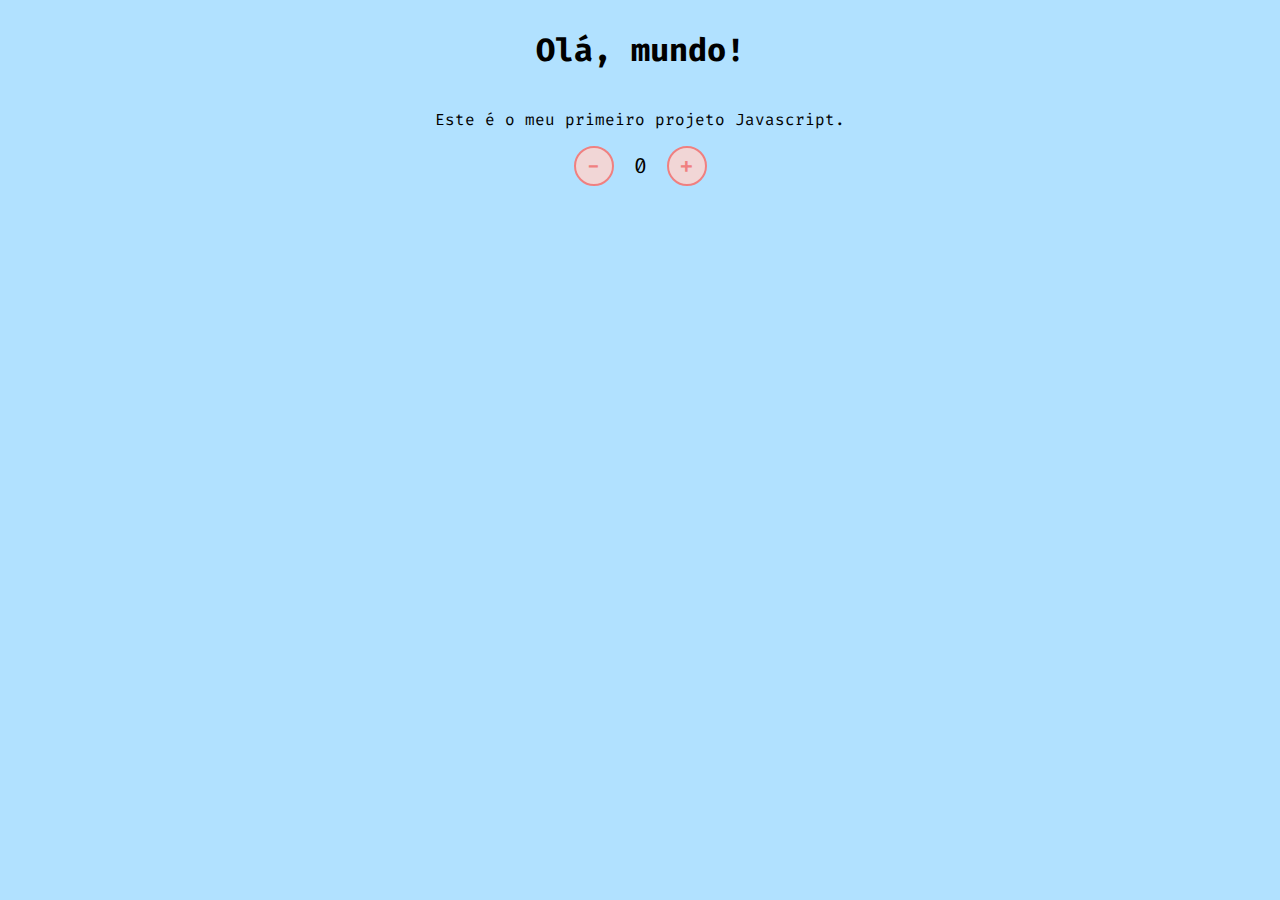
<file: javascript/contador/index.html>
<!DOCTYPE html>
<html lang="en">
<head>
    <meta charset="UTF-8">
    <meta name="viewport" content="width=device-width, initial-scale=1.0">
    <link rel="stylesheet" href="./assets/css/style.css"/>
    <title>Contador</title>
</head>
<body>
    <h1>Olá, mundo!</h1>
    <p>Este é o meu primeiro projeto Javascript.</p>
    <div id="counter">
        <button name="subtrair" onclick="decrement()">-</button>
        <span id="currentNumber">0</span>
        <button name="adicionar" onclick="increment()">+</button>
    </div>
    <script src="./assets/js/scripts.js"></script>
</body>
</html>
</file>
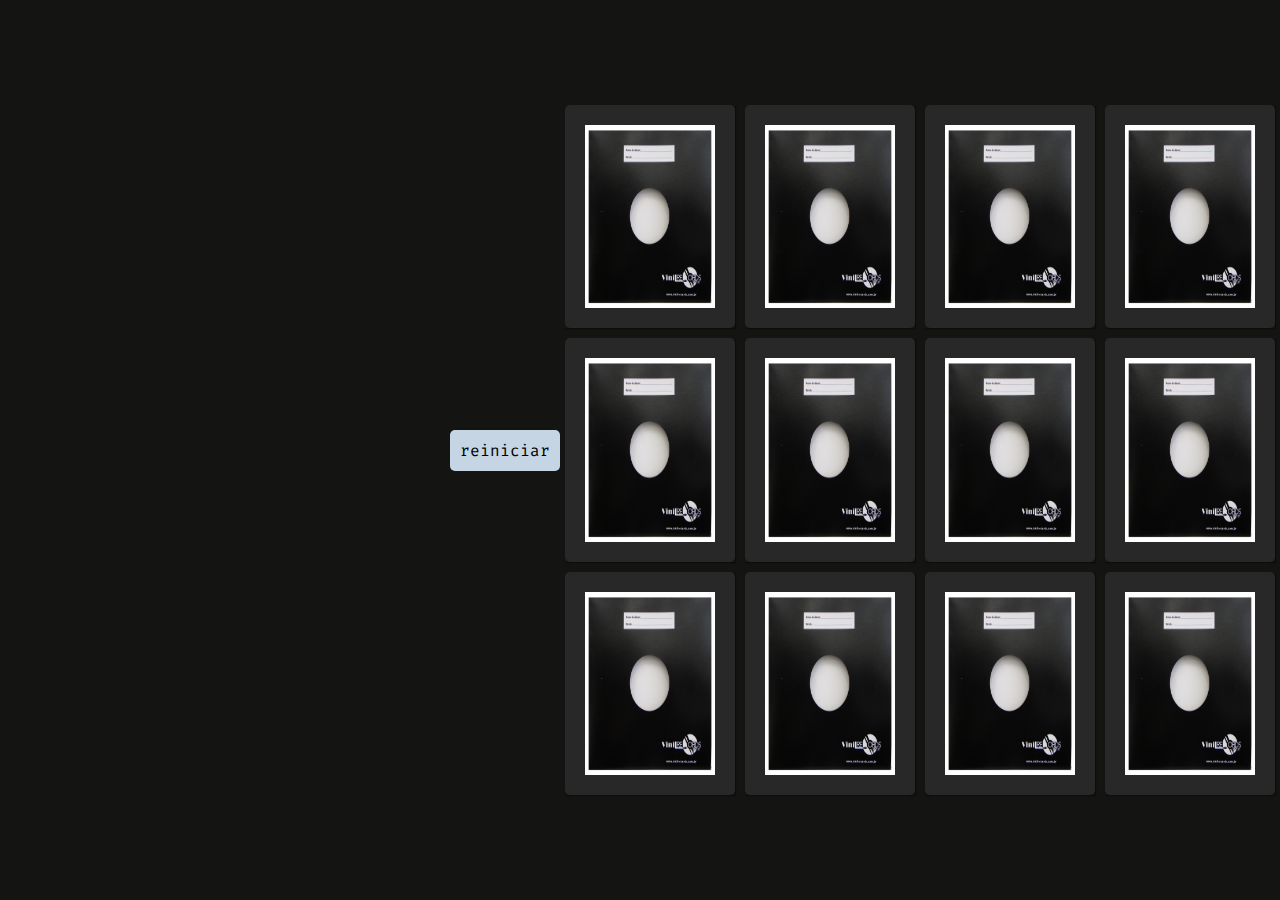
<file: javascript/jogo-da-memoria-js/index.html>
<!DOCTYPE html>
<html lang="en">
<head>
    <meta charset="UTF-8">
    <meta name="viewport" content="width=device-width, initial-scale=1.0">
    <link rel="stylesheet" href="./assets/styles/style.css">
    <title>\\ jogo da memória //</title>
</head>
<body>
    <div class="reset-button">
        <a href="index.html">reiniciar</a>
    </div>
    <main class="memory-game">
        <div class="card" data-card="carrie-lowell">
            <img class="card-front" src="./assets/src/carrie-lowell.jpg" alt="Face da carta">
            <img class="card-back" src="./assets/src/box.jpg" alt="Verso da carta">
        </div>
        <div class="card" data-card="dragging-dead.jpg">
            <img class="card-front" src="./assets/src/dragging-dead.jpg" alt="Face da carta">
            <img class="card-back" src="./assets/src/box.jpg" alt="Verso da carta">
        </div>
        <div class="card" data-card="good-kid">
            <img class="card-front" src="./assets/src/good-kid.jpg" alt="Face da carta">
            <img class="card-back" src="./assets/src/box.jpg" alt="Verso da carta">
        </div>
        <div class="card" data-card="if-you.jpg">
            <img class="card-front" src="./assets/src/if-you.jpg" alt="Face da carta">
            <img class="card-back" src="./assets/src/box.jpg" alt="Verso da carta">
        </div>
        <div class="card" data-card="quarup.jpg">
            <img class="card-front" src="./assets/src/quarup.jpg" alt="Face da carta">
            <img class="card-back" src="./assets/src/box.jpg" alt="Verso da carta">
        </div>
        <div class="card" data-card="vida.jpg">
            <img class="card-front" src="./assets/src/vida.jpg" alt="Face da carta">
            <img class="card-back" src="./assets/src/box.jpg" alt="Verso da carta">
        </div>
        <div class="card" data-card="carrie-lowell">
            <img class="card-front" src="./assets/src/carrie-lowell.jpg" alt="Face da carta">
            <img class="card-back" src="./assets/src/box.jpg" alt="Verso da carta">
        </div>
        <div class="card" data-card="dragging-dead.jpg">
            <img class="card-front" src="./assets/src/dragging-dead.jpg" alt="Face da carta">
            <img class="card-back" src="./assets/src/box.jpg" alt="Verso da carta">
        </div>
        <div class="card" data-card="good-kid">
            <img class="card-front" src="./assets/src/good-kid.jpg" alt="Face da carta">
            <img class="card-back" src="./assets/src/box.jpg" alt="Verso da carta">
        </div>
        <div class="card" data-card="if-you.jpg">
            <img class="card-front" src="./assets/src/if-you.jpg" alt="Face da carta">
            <img class="card-back" src="./assets/src/box.jpg" alt="Verso da carta">
        </div>
        <div class="card" data-card="quarup.jpg">
            <img class="card-front" src="./assets/src/quarup.jpg" alt="Face da carta">
            <img class="card-back" src="./assets/src/box.jpg" alt="Verso da carta">
        </div>
        <div class="card" data-card="vida.jpg">
            <img class="card-front" src="./assets/src/vida.jpg" alt="Face da carta">
            <img class="card-back" src="./assets/src/box.jpg" alt="Verso da carta">
        </div>
    </main>
    <script src="./assets/scripts/script.js"></script>
</body>
</html>
</file>
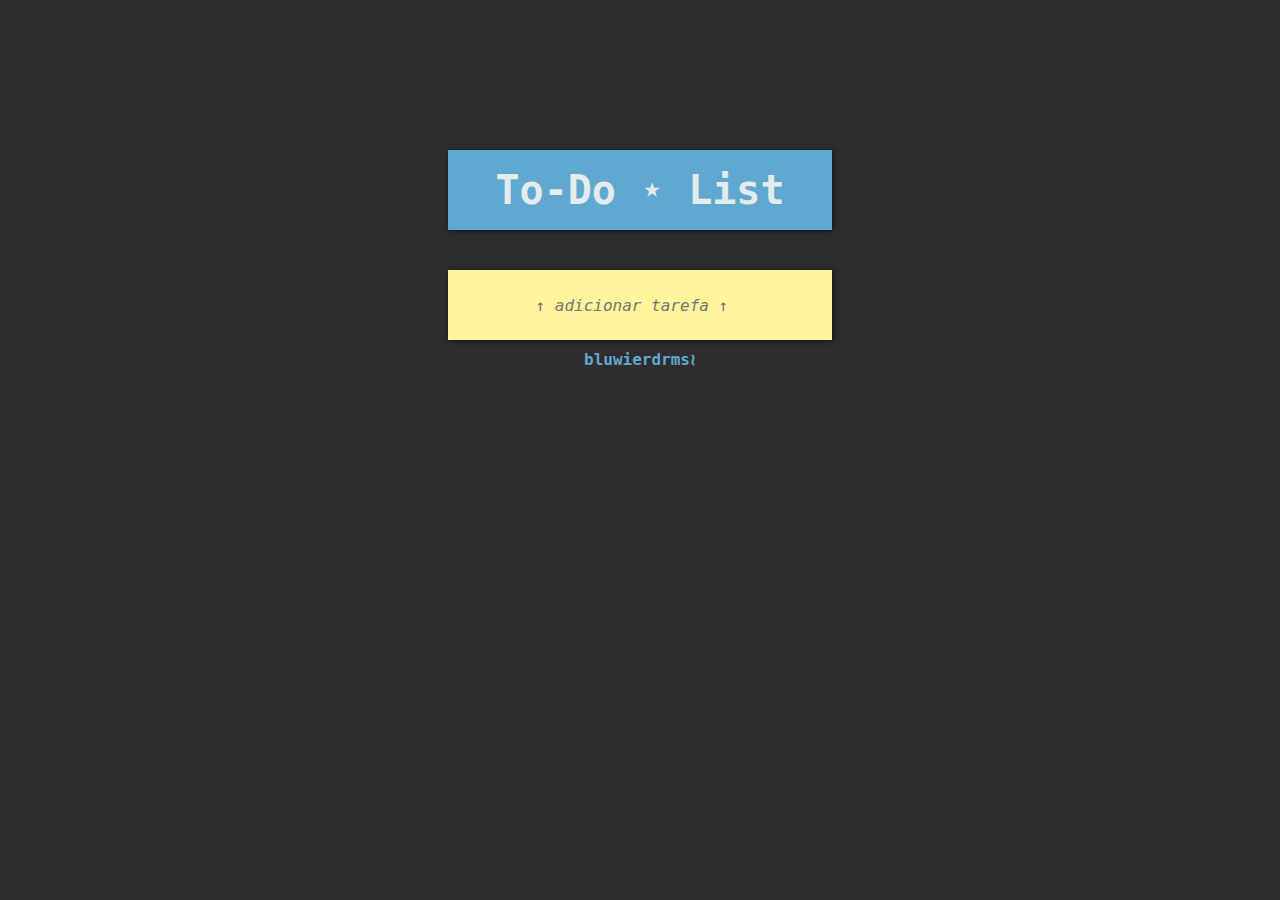
<file: javascript/to-do list/index.html>
<!DOCTYPE html>
<html lang="pt-br">
<head>
    <meta charset="UTF-8">
    <meta name="viewport" content="width=device-width, initial-scale=1.0">
    <link rel="stylesheet" href="./assets/css/style.css">
    <title>Lista de Tarefas!</title>
</head>
<body>
    <div class="todo">
        <div class="todo__title">
            To-Do ⋆ List
        </div>
        <div class="todo__list" id="todoList">
        </div>
        <div class="todo__new-item">
            <!-- <div>&and;</div> -->
            <input type="text" id="newItem" placeholder="↑ adicionar tarefa ↑">
            <!-- <div>&and;</div> -->
        </div>
    </div>
    <script src="./assets/javascript/app.js"></script>
</body>
<footer>bluwierdrms≀</footer>
</html>
</file>
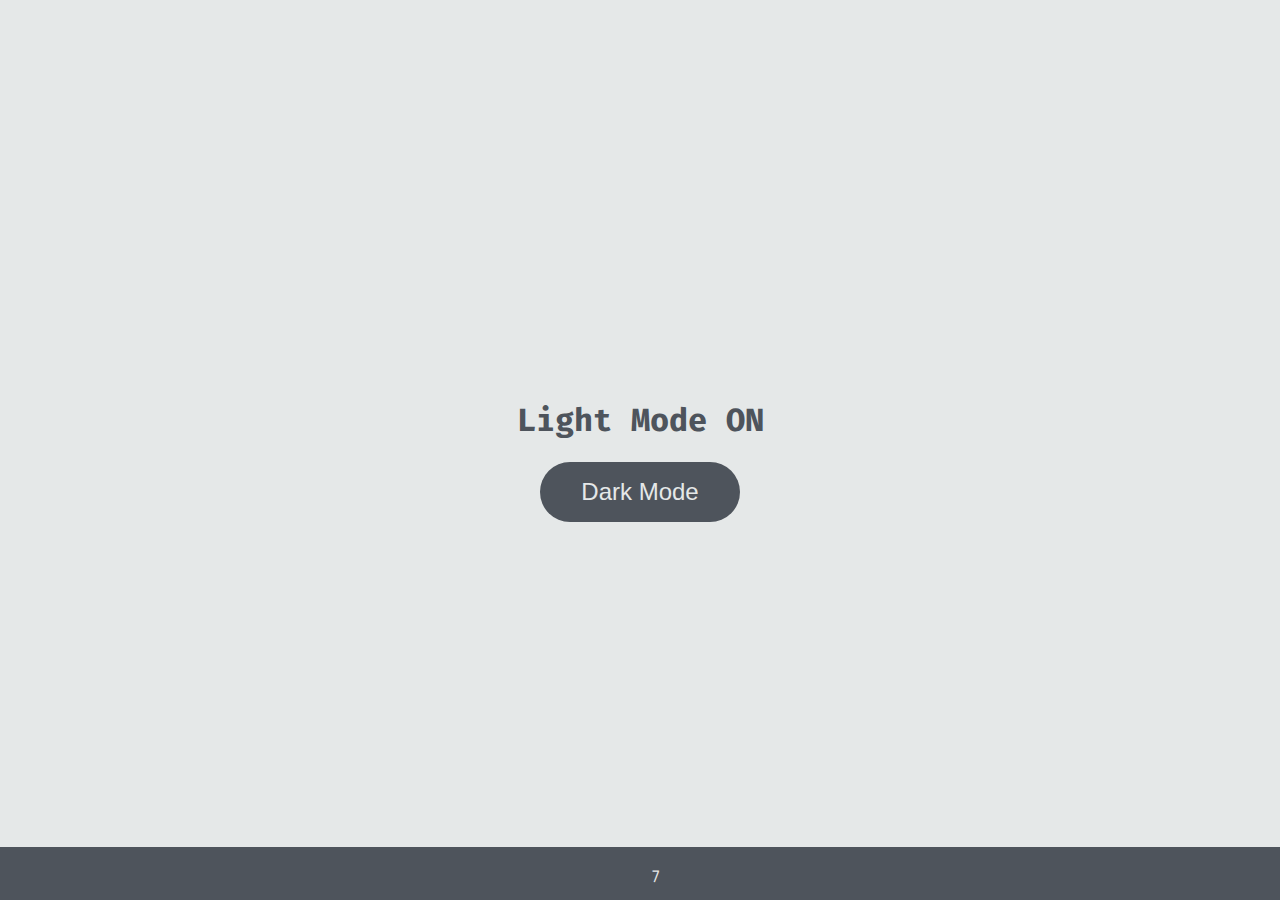
<file: javascript/javascript -stebs/dom=js/index.html>
<!DOCTYPE html>
<html lang="en">
	<head>
		<meta charset="UTF-8" />
		<meta http-equiv="X-UA-Compatible" content="IE=edge" />
		<meta name="viewport" content="width=device-width, initial-scale=1.0" />
		<link rel="stylesheet" href="assets/css/style.css" />
		<title>Dark mode and Light Mode</title>
	</head>
	<body>
		<main>
			<h1 id="page-title">Light Mode ON</h1>
			<button aria-label="selecionar-modo" id="mode-selector">Dark Mode</button>
		</main>

		<footer>⁊</footer>
		<script src="assets/js/scripts.js"></script>
	</body>
</html>
</file>
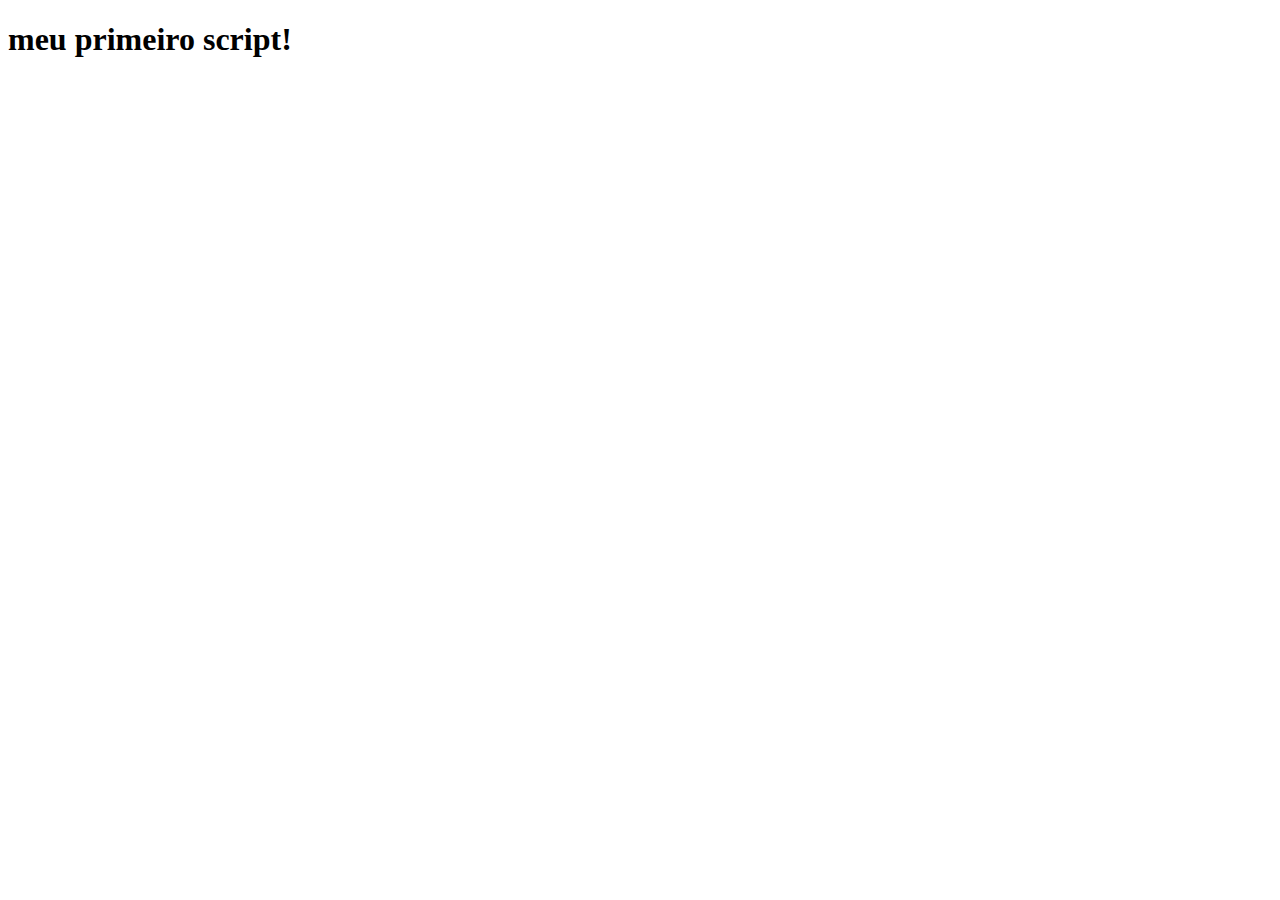
<file: javascript/javascript-diana/aula-um/index.html>
<!DOCTYPE html>
<html lang="en">
<head>
    <meta charset="UTF-8">
    <meta http-equiv="X-UA-Compatible" content="IE=edge">
    <meta name="viewport" content="width=device-width, initial-scale=1.0">
    <title>meu-primeiro-script</title>
</head>
<body>
    <h1>meu primeiro script!</h1>

    <!-- externar script -->
    <!-- carregar o script ao final do body -->
    <script src="script.js"></script>
</body>
</html>
</file>
<file: javascript/contador/assets/css/style.css>
@import url('https://fonts.googleapis.com/css2?family=Fira+Code:wght@500&display=swap');

* {
    font-family: 'Fira Code', monospace;
}

body {
    display: flex;
    align-items: center;
    justify-content: center;
    flex-direction: column;
    background-color: rgb(177, 225, 255);
}

button {
    height: 40px;
    width: 40px;
    border-radius: 50%;
    border: 2px solid lightcoral;
    background-color: rgb(241, 214, 214);
    color: lightcoral;
    font-size: 16pt;
    font-weight: 600;
    text-align: center;
}

#counter {
    display: flex;
}

#currentNumber {
    display: flex;
    align-items: center;
    margin: 0 20px;
    font-size: 16pt;
}
</file>
<file: javascript/jogo-da-memoria-js/assets/styles/style.css>
@import url('https://fonts.googleapis.com/css2?family=Fira+Code:wght@600&display=swap');

* {
    padding: 0;
    margin: 0;
    box-sizing: border-box;
    text-decoration: none;
    color: black;
}

body {
    height: 100vh;
    display: flex;
    background-color: rgb(20, 20, 18);
    align-items: center;
    font-family: 'Fira Code', monospace;
}

.reset-button {
    text-decoration: none;
    margin-left: 450px;
    border: none;
    padding: 10px;
    cursor: pointer;
    display:inline-block;
    text-shadow:none;
    border-radius: 5px;
    background-color: rgb(197, 213, 227);
}

.memory-game {
    height: 700px;
    width: 900px;
    margin: auto;
    display: flex;
    flex-wrap: wrap;
    perspective: 1000px; /* perspectiva do usuario no eixo z, quanto maior, maior o efeito da perspectiva */
}

.card {
    height: calc( 33.333% - 10px);
    width: calc(25% - 10px);
    margin: 5px;
    position: relative;
    box-shadow: 1px 1px 1px rgba(0,0,0,.3);
    cursor: pointer;
    transform: scale(1);
    transform-style: preserve-3d; /* adiciona perspectiva 3d, para que o elemento nao fique achatada no plano */
    transition: transform .9s; /* adiciona efeito de movimento ao flip do card */
}

.card:active{
    transform: scale(0.97);
    transition: transform .2s;
}

.card-front,
.card-back {
  width: 100%;
  height: 100%;
  padding: 20px;
  position: absolute;
  border-radius: 5px;
  background: rgb(39, 40, 39);
  backface-visibility: hidden; /* todo elemento tem uma frente e um verso (ao contrario, como um espelho.) essa propriedade retira o verso */
}

.card-front {
    transform: rotateY(180deg); /* antes, o verso aparecia transparente, pois ambas as imagens tem position absolute, ao girar no eixo Y, elas ficaram com os versos virados */
}

/* flip card animation */

.card.flip {
    transform: rotateY(180deg);
}
</file>
<file: javascript/to-do list/assets/css/style.css>
@import url('https://fonts.googleapis.com/css2?family=Fira+Code:wght@600&display=swap');

:root {
    --primary-color: #e4ebed;
    --secondary-color: #60a8cf;
}

* {
    margin: 0;
    padding: 0;
    box-sizing: border-box;
}

html {
    font-size: 50%;
}

body {
    background-color: rgb(46, 44, 44);
    font: bold 2rem 'Firacode', monospace;
    margin: 100px;
    display: flex;
    align-items: center;
    justify-content: center;
    flex-direction: column;
}

.todo {
    display: flex;
    width: 30vw;
    flex-direction: column;
    align-items: center;
    margin: 0 auto;
    gap: 15px;
}

.todo__title {
    display: flex;
    background-color: var(--secondary-color);
    width: 100%;
    height: 80px;
    justify-content: center;
    align-items: center;
    margin-top: 50px;
    box-shadow: 1px 1px 5px rgb(20, 20, 20);
    font-size: 5rem;
    color: var(--primary-color);
}

.todo__list {
    display: flex;
    width: 100%;
    flex-direction: column;
    gap: 10px;
    align-items: center;
}

.todo__item{
    display: flex;
    width: 100%;
    height: 60px;
    justify-content: space-between;
    align-items: center;
    padding: 30px;
    box-shadow: 1px 1px 5px rgb(20, 20, 20);
    color: #60a8cf;
    background-color: #f9eb6e;
}
.todo__item > div {
    width: 80%;
}
.todo__item:hover {
    cursor: pointer;
    transition: all .5s ease-in-out;
    background-color: #fff59d;
    color: rgb(10, 10, 10);
}


.todo__item > input[type='text'] {
    border: none;
    width: 80%;
}

.todo__item > input[type='button'],
.todo__item > input[type='checkbox'] {
    width: 20px;
    height: 20px;
}


.todo__item > input[type='checkbox']:checked  + div {
    text-decoration:line-through;
}

.todo__new-item{
    display: flex;
    background-color: #fff59d;
    width: 100%;
    height: 70px;
    justify-content: center;
    padding: 10px 0;
    box-shadow: 1px 1px 5px rgb(20, 20, 20);
    margin: 10px;
    font: inherit;
}

.todo__new-item > input{
    background-color: #fff59d;
    border: none;
    outline: none;
    font: inherit;
}

.todo__new-item > input::placeholder {
    font-style: italic;
    font-weight: normal;
}

footer {
    display: flex;
    justify-content: center;
    align-items: center;
    color: #60a8cf;
}
</file>
<file: javascript/javascript -stebs/dom=js/assets/css/style.css>
@import url('https://fonts.googleapis.com/css2?family=Fira+Code:wght@600&display=swap');

body {
	background-color: #e5e8e8;
	color: #4e545c;
	margin: 0;
	font-family: 'Fira Code', monospace;
}

body.dark-mode {
	background-color: #000401;
	color: #e5e8e8;
}

main {
	height: 100vh;
	width: 100%;
	display: flex;
	flex-direction: column;
	align-items: center;
	justify-content: center;
}

footer {
	width: 100%;
	background-color: #4e545c;
	padding: 16px;
	color: #e5e8e8;
	position: fixed;
	bottom: 0;
	text-align: center;
	font-weight: 400;
}

footer.dark-mode {
	background-color: #8d9797;
	color: #000401;
}

button {
	border-radius: 40px;
	font-size: 1.5rem;
	height: 60px;
	width: 200px;
	border: none;
	background-color: #4e545c;
	color: #e5e8e8;
	transition: all 0.5s linear;
}

button:hover {
	background-color: #000401;
}

button.dark-mode {
	background-color: #e5e8e8;
	color: #4e545c;
}

button.dark-mode:hover {
	background-color: #4e545c;
	color: #e5e8e8;
}
</file>
